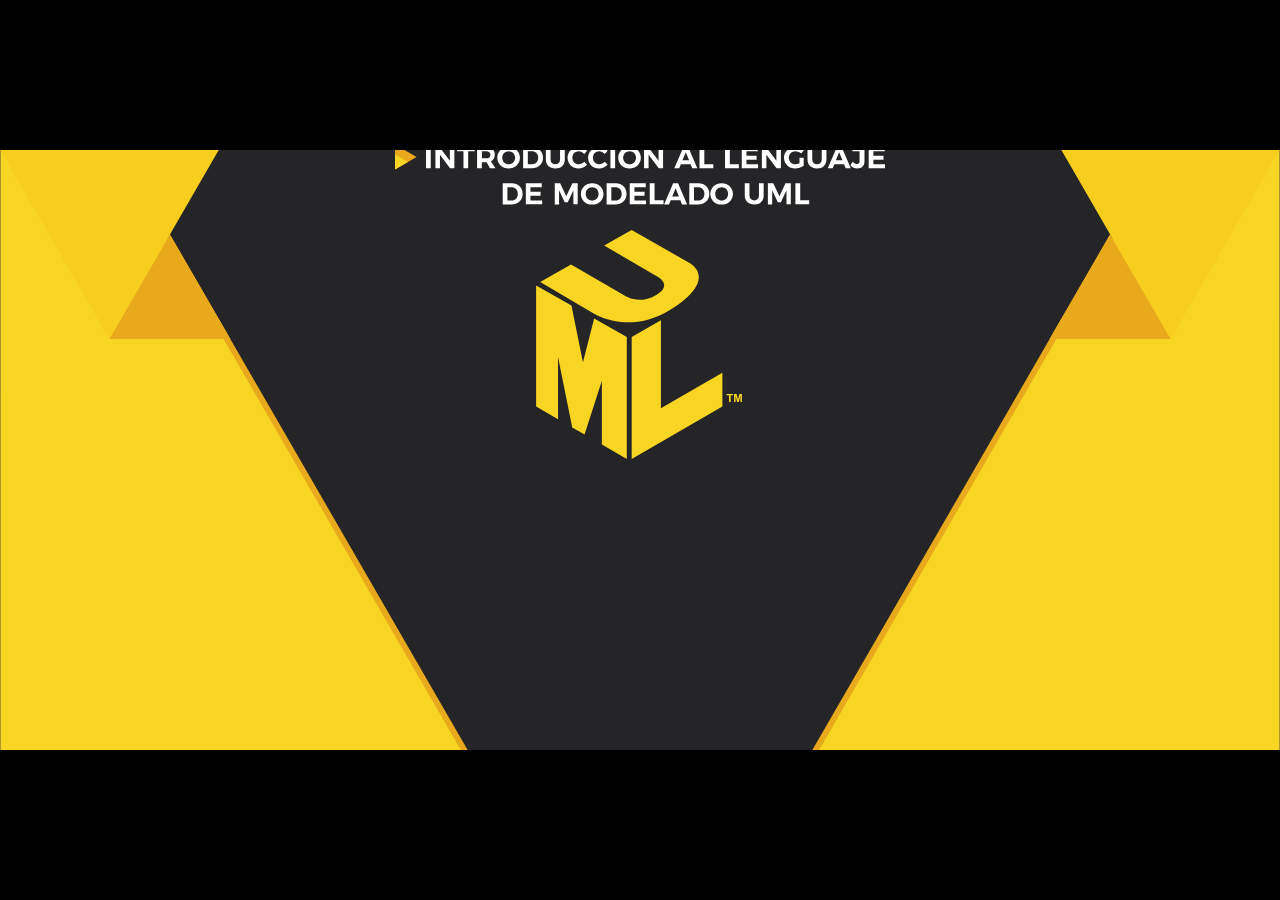
<file: index.html>
<!DOCTYPE html>
<html>
<head>
	<meta http-equiv="Content-Type" content="text/html; charset=utf-8"/>
	<meta http-equiv="X-UA-Compatible" content="IE=Edge"/>
    	<link rel="shortcut icon" href="images/favicon.ico">
	<link rel="apple-touch-icon" href="images/apple-touch-icon.png">
	<title>Introducción a lenguaje de modelado UML</title>
<!--Adobe Edge Runtime-->
    <script type="text/javascript" charset="utf-8" src="edge_includes/edge.6.0.0.min.js"></script>
    <style>
        .edgeLoad-EDGE-12438714 { visibility:hidden; }
    </style>
<script>
   AdobeEdge.loadComposition('index', 'EDGE-12438714', {
    scaleToFit: "both",
    centerStage: "both",
    minW: "0px",
    maxW: "undefined",
    width: "1280px",
    height: "600px"
}, {"style":{"${symbolSelector}":{"isStage":"true","rect":["undefined","undefined","1280px","600px"]}},"dom":[{"rect":["550px","210px","180px","180px","auto","auto"],"id":"precarga","fill":["rgba(0,0,0,0)","images/precarga.gif","0px","0px"],"type":"image","tag":"img"}]}, {"dom":{}});
</script>
<!--Adobe Edge Runtime End-->

</head>
<body style="margin:0;padding:0;">
	<div id="Stage" class="EDGE-12438714">
	</div>
</body>
</html>
</file>
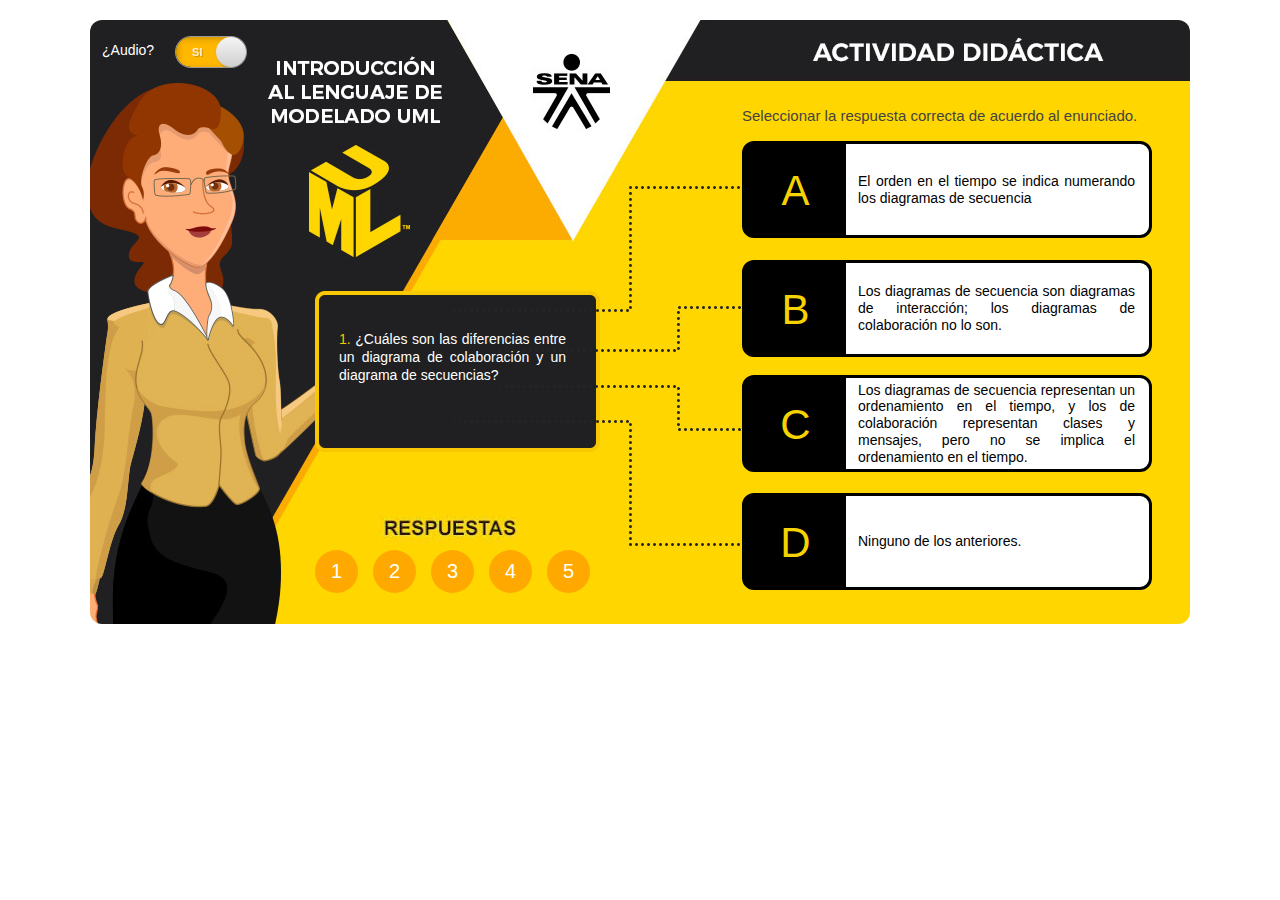
<file: actividad/index.html>
<!DOCTYPE html>
<html lang="es">
	<head>
		<meta charset="utf-8">
	  	<!-- Use the .htaccess and remove these lines to avoid edge case issues.
	       More info: h5bp.com/i/378 -->
	  	<meta http-equiv="X-UA-Compatible" content="IE=edge,chrome=1">

	  	<title>OA INTRODUCCION AL LENGUAJE DE MODELADO UML.</title>
	  	<meta name="description" content="Actividad de afianzamiento SENA">

	  	<!-- Mobile viewport optimized: h5bp.com/viewport -->
	  	<meta name="viewport" content="width=device-width">

			<script src="js/jquery-1.9.1.js"></script>
			<script src="js/jquery-ui.js"></script>

			<script src="js/plugins.js"></script>
			<link rel="stylesheet" href="js/toogle/css/toggles.css">
			<link rel="stylesheet" href="js/toogle/css/themes/toggles-light.css">
			<script src="js/toogle/toggles.min.js" type="text/javascript"></script>
			<link rel="stylesheet" href="css/cuestionario.css">

			<script src="js/cuestionario.js" charset="utf-8"></script>

	</head>
  	<body>



  		<div id='contenedor' class='box_round'>


			<div class="encabezado ">

        <div class="encabezado__audio">
            <span>¿Audio?</span>
           <div class="toogle-container">
              <div class="toggle toggle-light"></div>
            </div>
        </div>
      </div>

  		<div id='instrucciones'><p>Seleccionar la respuesta correcta de acuerdo al enunciado.</p></div>

			<div id="lineas"></div>

  		<div id='personaje_cara' class='normal'></div>

			<div id="resultados">
				<div class="estadistica"></div>

		        <div class="resultados circle">
		            <strong>90<i>%</i></strong>
		        </div>

				<div class="estadistica__numero">0/8</div>

				<div class="estadistica__mensaje">
					<p>Lamento los pocos aciertos. ¡debes estudiar más!</p>
				</div>

				<div class="bt__jugar-de-nuevo"></div>

			</div>


  			<div id='preguntas'><!-- div preguntas -->

  				<!--  cuestionario -->
					<div id='p1' class="opcion"><!-- p1 -->
		        <div class='wrap'>

		          <div class='question'>
		            <p><span></span> ¿Cuáles  diagramas UML dan  una  perspectiva  dinámica  de  un  sistema, es decir, muestran el cambio progresivo?</p>
		          </div>

					<div class='opciones norandom'>
			            <div data-preg='p1' data-valor='false' class='respuesta uno'>
							<div class="respuesta__letra"><span>A</span></div>
							<div class="respuesta__enunciado">
								<p> 	De uso</p>
							</div>
						</div>
		            	<div data-preg='p1' data-valor='false' class='respuesta dos'>
							<div class="respuesta__letra"><span>B</span></div>
							<div class="respuesta__enunciado">
								<p> De actividades</p>
							</div>
						</div>
		            	<div data-preg='p1' data-valor='false' class='respuesta tres'>
							<div class="respuesta__letra"><span>C</span></div>
							<div class="respuesta__enunciado">
								<p>  De secuencia</p>
							</div>
						</div>
		            	<div data-preg='p1' data-valor='true' class='respuesta cuatro'>
							<div class="respuesta__letra"><span>D</span></div>
							<div class="respuesta__enunciado">
								<p> 	Todos los anteriores</p>
							</div>
						</div>
		          </div>

		        </div>
		      </div><!-- /p1 -->


		      <div id='p2' class="opcion"><!-- p2 -->
		        <div class='wrap'>
		          <div class='question'><p><span></span> ¿Cómo se representa una clase en el UML? </p></div>
				  <div class='opciones norandom'>
		            <div data-preg='p2' data-valor='false' class='respuesta uno'>
						<div class="respuesta__letra"><span>A</span></div>
						<div class="respuesta__enunciado">
							<p> Con un ruta concurrente.</p>
						</div>
					</div>
		            <div data-preg='p2' data-valor='true' class='respuesta dos'>
						<div class="respuesta__letra"><span>B</span></div>
						<div class="respuesta__enunciado">
							<p>	Con  un  rectángulo  que contiene  nombre  de  clase,  atributos de clase y métodos de la clase.</p>
						</div>
					</div>
		            <div data-preg='p2' data-valor='false' class='respuesta tres'>
						<div class="respuesta__letra"><span>C</span></div>
						<div class="respuesta__enunciado">
							<p>	Con un mensaje.</p>
						</div>
					</div>
		            <div data-preg='p2' data-valor='false' class='respuesta cuatro'>
						<div class="respuesta__letra"><span>D</span></div>
						<div class="respuesta__enunciado">
							<p>	No tiene representación.</p>
						</div>
					</div>
		          </div>
		        </div>
		      </div><!-- /p2 -->

		      <div id='p3' class="opcion"><!-- p3 -->
		        <div class='wrap'>
		          <div class='question'><p><span></span> Los diagramas _____________ son utilizados para documentar el comportamiento de un sistema desde el punto de vista del cliente. </p></div>
		          <div class='opciones norandom'>
		            <div data-preg='p3' data-valor='false' class='respuesta uno'>
						<div class="respuesta__letra"><span>A</span></div>
						<div class="respuesta__enunciado">
							<p> De objetos.</p>
						</div>
					</div>
		            <div data-preg='p3' data-valor='false' class='respuesta dos'>
						<div class="respuesta__letra"><span>B</span></div>
						<div class="respuesta__enunciado">
							<p> De secuencia.</p>
						</div>
					</div>
		            <div data-preg='p3' data-valor='true' class='respuesta tres'>
						<div class="respuesta__letra"><span>C</span></div>
						<div class="respuesta__enunciado">
							<p> De casos de uso.</p>
						</div>
					</div>
		            <div data-preg='p3' data-valor='false' class='respuesta cuatro'>
						<div class="respuesta__letra"><span>D</span></div>
						<div class="respuesta__enunciado">
							<p> De estado.</p>
						</div>
					</div>
		          </div>
		        </div>
		      </div><!-- /p3 -->

		      <div id='p4' class="opcion"><!-- p4 -->
		        <div class='wrap'>
		          <div class='question'><p><span></span> ¿Nombre del proceso que está más asociado con el UML?</p></div>
		          <div class='opciones norandom'>
		            <div data-preg='p4' data-valor='false' class='respuesta uno'>
						<div class="respuesta__letra"><span>A</span></div>
						<div class="respuesta__enunciado">
							<p>  Métodos Agiles</p>
						</div>

					</div>
		            <div data-preg='p4' data-valor='false' class='respuesta dos'>
						<div class="respuesta__letra"><span>B</span></div>
						<div class="respuesta__enunciado">
							<p> eXtreme Programming</p>
						</div>

					</div>
		            <div data-preg='p4' data-valor='true' class='respuesta tres'>
						<div class="respuesta__letra"><span>C</span></div>
						<div class="respuesta__enunciado">
							<p>  Proceso de modelado</p>
						</div>

					</div>
		            <div data-preg='p4' data-valor='false' class='respuesta cuatro'>
						<div class="respuesta__letra"><span>D</span></div>
						<div class="respuesta__enunciado">
							<p> RUP Rational Unified Process</p>
						</div>
					</div>
		          </div>
		        </div>
		      </div><!-- /p4 -->

		      <div id='p5' class="opcion"><!-- p5 -->
		        <div class='wrap'>
		          <div class='question'><p><span></span> ¿Cuáles son las diferencias entre un diagrama de colaboración y un diagrama de secuencias?</p></div>
		          <div class='opciones norandom'>
		            <div data-preg='p5' data-valor='false' class='respuesta uno'>
						<div class="respuesta__letra"><span>A</span></div>
						<div class="respuesta__enunciado">
							<p>El orden en el tiempo se indica numerando los diagramas de secuencia</p>
						</div>
					</div>
		            <div data-preg='p5' data-valor='false' class='respuesta dos'>
						<div class="respuesta__letra"><span>B</span></div>
						<div class="respuesta__enunciado">
							<p> Los diagramas de secuencia son diagramas de interacción; los diagramas de colaboración no lo son.</p>
						</div>
					</div>
		            <div data-preg='p5' data-valor='true' class='respuesta tres'>
						<div class="respuesta__letra"><span>C</span></div>
						<div class="respuesta__enunciado">
							<p> Los diagramas de secuencia representan un ordenamiento en el tiempo, y los de colaboración representan clases y mensajes, pero no se implica el ordenamiento en el tiempo.</p>
						</div>
					</div>
		            <div data-preg='p5' data-valor='false' class='respuesta cuatro'>
						<div class="respuesta__letra"><span>D</span></div>
						<div class="respuesta__enunciado">
							<p> Ninguno de los anteriores.</p>
						</div>
					</div>
		          </div>
		        </div>
		      </div><!-- /p5 -->

  				<!--  fin de cuestionario -->

  			</div><!-- fin preguntas -->

			<div id='cinta'>
				<!-- <div class='cinta'> -->
					<div class='c0 circulo normal'>1</div>
					<div class='c1 circulo normal'>2</div>
					<div class='c2 circulo normal'>3</div>
					<div class='c3 circulo normal'>4</div>
					<div class='c4 circulo normal'>5</div>
				<!-- </div> -->
			</div>

  			<div style='clear:both'></div>

			<div class='sonidos'>
				<audio preload>
				  <source src='audios/screen-change.mp3' type='audio/mp3'>
				  <source src='audios/screen-change.ogg' type='audio/ogg'>
				</audio>
				<audio preload>
				  <source src='audios/success.mp3' type='audio/mp3'>
				  <source src='audios/success.ogg' type='audio/ogg'>
				</audio>
				<audio preload>
				  <source src='audios/fail.mp3' type='audio/mp3'>
				  <source src='audios/fail.ogg' type='audio/ogg'>
				</audio>
				<audio preload>
				  <source src='audios/end-game-success.mp3' type='audio/mp3'>
				  <source src='audios/end-game-success.ogg' type='audio/ogg'>
				</audio>
				<audio preload>
				  <source src='audios/end-game-fail.mp3' type='audio/mp3'>
				  <source src='audios/end-game-fail.ogg' type='audio/ogg'>
				</audio>
			</div>

  		</div>


		<form name='test' id='test'></form>
  	</body>

</html>
</file>
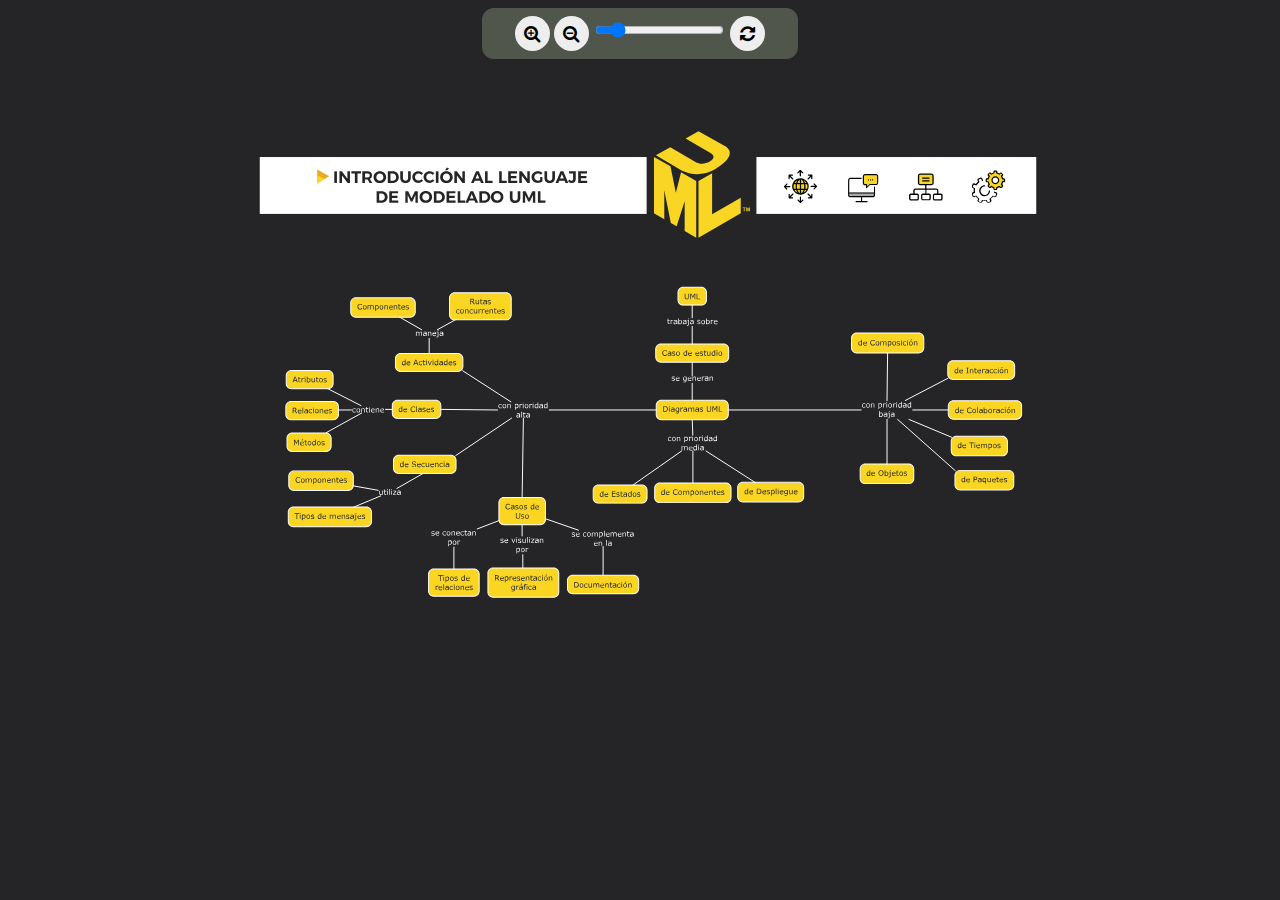
<file: utilidades/mapa/index.html>
<!doctype html>
<html>
  <head>
    <title>Mapa de contenido</title>
    <meta http-equiv="Content-Type" content="text/html; charset=utf-8" />
    <meta name="viewport" content="width=device-width, initial-scale=1">
    <link rel="stylesheet" href="css/font-awesome.min.css">
    <style type="text/css">
      body {
	background: #ededed;
	color: #333666;
	background-color: #252527;
}
      section { text-align: center; margin: 0px 0; }
      .panzoom-parent { border: 2px solid #333; }
      .panzoom-parent .panzoom { border: 2px dashed #666; }
      .buttons {
	background-color: #51564D;
	border-radius: 12px;
	margin: 0 auto 15px;
	padding: 8px;
	width: 300px;
      }
      .zoom-in, .zoom-out, .reset {
        width: 35px;
        height: 35px;
        border-radius: 50%;
        background-color: #eee;
        border:0px;
        cursor: pointer;
        /*color:#fff;*/
      }
      .zoom-in:hover, .zoom-out:hover, .reset:hover { 
        background-color: #ddd;
      }
        
    </style>
    <script src="js/jquery.js"></script>
    <script src="js/jquery.panzoom.min.js"></script>
    <script src="js/jquery.mousewheel.js"></script>
  </head>
  <body>
    <section>
      <div class="buttons">
        <button class="zoom-in"><i class="fa fa-search-plus fa-lg"></i></button>
        <button class="zoom-out"><i class="fa fa-search-minus fa-lg"></i></button>
        <input type="range" class="zoom-range">
        <button class="reset"><i class="fa fa-refresh fa-lg"></i></button>
      </div>      
      <div class="parent">
        <div class="panzoom">
          <img id='mapasvg' src="img/mapa.svg" width="1280" height="600">
        </div>
      </div>

      <script>
        (function() {
          var $section = $('section').first();
          $section.find('.panzoom').panzoom({
            $zoomIn: $section.find(".zoom-in"),
            $zoomOut: $section.find(".zoom-out"),
            $zoomRange: $section.find(".zoom-range"),
            $reset: $section.find(".reset")
          });
        })();
      </script>
    </section>
  </body>
</html>
</file>
<file: actividad/js/toogle/css/toggles.css>
.toggle-slide {
  overflow: hidden;
  cursor: pointer;
  -webkit-user-select: none;
     -moz-user-select: none;
      -ms-user-select: none;
          user-select: none;
  direction: ltr;
}
.toggle-slide .toggle-on,
.toggle-slide .toggle-off,
.toggle-slide .toggle-blob {
  float: left;
}
.toggle-slide .toggle-blob {
  position: relative;
  z-index: 99;
  cursor: hand;
  cursor: -webkit-grab;
  cursor: -moz-grab;
  cursor: grab;
}
</file>
<file: actividad/js/toogle/css/themes/toggles-light.css>
.toggle-light .toggle-slide {
  border-radius: 9999px;
  box-shadow: 0 0 0 1px #999;
}
.toggle-light .toggle-on,
.toggle-light .toggle-off {
  font-size: 11px;
  font-weight: 900;
}
.toggle-light .toggle-on,
.toggle-light .toggle-select .toggle-inner .active {
  background: #FFB700;
  box-shadow: inset 2px 2px 6px rgba(0, 0, 0, 0.2);
  text-shadow: 1px 1px rgba(0, 0, 0, 0.2);
  color: rgba(255, 255, 255, 0.8);
}
.toggle-light .toggle-off,
.toggle-light .toggle-select .toggle-on {
  color: rgba(0, 0, 0, 0.6);
  text-shadow: 0 1px rgba(255, 255, 255, 0.2);
  background: -webkit-linear-gradient(#cfcfcf, #f5f5f5);
  background: linear-gradient(#cfcfcf, #f5f5f5);
}
.toggle-light .toggle-blob {
  border-radius: 50px;
  background: -webkit-linear-gradient(#f5f5f5, #cfcfcf);
  background: linear-gradient(#f5f5f5, #cfcfcf);
  box-shadow: 1px 1px 2px #888;
}
.toggle-light .toggle-blob:hover {
  background: -webkit-linear-gradient(#e4e4e4, #f9f9f9);
  background: linear-gradient(#e4e4e4, #f9f9f9);
}
</file>
<file: actividad/css/cuestionario.css>
* {
  box-sizing: border-box;
}
html {
background: #fff;
height: 100%;
}

body {
  /*background: #04AD36;*/
  font-family: 'helvetica', sans-serif;
}

/**********************************************************/
.box_round {
  -webkit-border-radius: 12px; /* Safari 3-4, iOS 1-3.2, Android ≤1.6 */
          border-radius: 12px; /* Opera 10.5, IE9+, Safari 5, Chrome, Firefox 4+, iOS 4, Android 2.1+ */

  /* useful if you don't want a bg color from leaking outside the border: */
  -moz-background-clip: padding; -webkit-background-clip: padding-box; background-clip: padding-box;
}
/**********************************************************/
.clear { clear: both;}

.container {
  width: 1100px;
  margin: 0 auto; }

.encabezado {
    position: absolute;
    top:0px; left:12px;
      height: 60px;
 }

.encabezado__titulo {
  float: left; }
  .encabezado__titulo h1 {
    font: 700 22px/1.4em Helvetica, sans-serif;
    letter-spacing: 3px;
    margin-top: 20px;
    color: #333; }

.encabezado__audio {
    }
  .encabezado__audio span {
    font-size: 14px;
    color: #fff;
    font-weight: 300;
    letter-spacing: 0px; }

.toogle-container {
  display: inline-block;
  height: 70px;
  width: 105px;
  position: relative;
  top: 12px;
}

  .right span {
      font-size: 14px;
      color:#fff;
  }

.toggle {
  height: 30px;
  margin: 5px auto;
  width: 70px;
}
.toggle-on.active {
  text-indent: 16px !important;
}
.toggle-off.active {
  text-indent: 27px !important;
}


h1 {
font: 900 24px/1.4em 'helvetica', sans-serif;
margin:0px;
color:#BA1A1A;
}

#instrucciones {
  position: absolute;
  left:652px;
  top:70px;
  width: 410px;
  height: 80px;
}
#instrucciones p {
    color: #444;
    font: 400 15px/1.4em 'helvetica', sans-serif;
}



#contenedor { width: 1100px; height: 604px; border:0px solid #595455; margin: 20px auto; background: url('../images/fondo_actividad.jpg') no-repeat top left scroll #202022; overflow:hidden; position:relative; }

#preguntas {position: relative;width:1100px; height:620px;}

  /*****************************/
  .question {
      width: 275px;
      height: 156px;
      position: absolute;
      left: 225px;
      top: 269px;
      z-index: 50;
  }
    .question p { color:#fff; padding: 0px 24px; font:400 14px/1.3em 'helvetica', sans-serif; text-align: justify; margin:0; }
    .question p span { color: #EDCA00;}

    #lineas {
        position: absolute;
        width: 295px;
        height: 360px;
        left: 362px;
        top: 166px;
        background: url('../images/lineas.png') top left no-repeat;
    }


.respuesta {
      position: absolute;
      width: 410px;
      height: 97px;
      border: 3px solid #000;
      left: 652px;
      background: #fff;
      border-radius: 12px;
      display: flex;
      align-items:stretch;
      justify-content: flex-start;
  }
  .respuesta:hover{
    cursor: pointer;
    background: #FEAD00;
 }
     .respuesta:hover p {
         color: #000;
     }
  .respuesta p {
    font: 400 14px/1.2em 'Helvetica',Arial,sans-serif;
    text-align: justify;
    color: #000;
    padding: 0px;
    margin: 0px;
  }
  .respuesta p span {
    font-weight: normal;
    border-top-left-radius: 4px;
    border-bottom-left-radius: 4px;
    width: 101px;
    text-align: center;
    display: inline-block;
    line-height: 93px;
    margin-right: 7px;
    background: #000;
    font-size: 42px;
    color: #F5D200;
  }

  .respuesta__letra {
      font-weight: normal;
      border-top-left-radius: 4px;
      border-bottom-left-radius: 4px;
      text-align: center;
      background: #000;
      font-size: 42px;
      color: #F5D200;
      flex: 0 0 101px;
      line-height: 94px;
  }

  .respuesta__enunciado {
      flex: 1 0 305px;
      display: flex;
      align-items: center;
  }
      .respuesta__enunciado p {
          padding-left: 12px;
          padding-right: 16px;
      }

.respuesta.uno {
  top: 121px;
  }
  .respuesta.uno p span {

  }
  .respuesta.uno:hover {

  }
.respuesta.dos {
  top: 240px;
  }
  .respuesta.dos p span {

  }
  .respuesta.dos:hover {

  }
.respuesta.tres {
  top: 355px;
  }
  .respuesta.tres p span {

  }
  .respuesta.tres:hover {

  }
.respuesta.cuatro {
  top: 473px;
 }
  .respuesta.cuatro p span {

  }
  .respuesta.cuatro:hover{

  }



.buena {
  background-color: #00C500 !important;
    }
    .buena p { color: #fff !important; }
  .buena span {
    color: #00C500; }

.mala {
  background-color: #F20F01 !important;
 }
  .mala p { color: #fff !important; }
  .mala span {
    color: #F20F01; }



  /****************************/

  #cinta { }

#cuerpo {
  background: url('../images/profe_cuerpo.png') top left no-repeat;
  width: 229px;
  height: 608px;
  position: absolute;
  left: 859px;
  top: 293px;
  z-index: 90;
}

#personaje_cuerpo {
  position: absolute;
  width: 412px;
  height: 388px;
  left: 17px;
  top: 232px;
  background: url('../images/cuerpo_personaje.png') top left no-repeat;
}

#personaje_cara {
  position:absolute; left: -3px; top: 63px;
  height: 258px;
  background-image: url("../images/sprite_caras.png");
  background-repeat: no-repeat;
  line-height: 157px;
  width: 157px;
  z-index: 92;
}

#personaje_cara.normal {
  background-position: 0 0;
}

#personaje_cara.perdio {
  background-position: -314px 0;
}

#personaje_cara.gano {
  background-position: -157px 0;
}


/*=================  Posicionar Cinta de Números ===================*/
.circulo {
  position: absolute;
  width: 43px;
  height: 43px;
  font-weight: 300;
  line-height: 43px;
  text-align: center;
  top:530px;
  /*cursor: pointer;*/
  border-radius: 50%;
  font-size: 20px;
  color: #fff;
  background: #FFA900;
}

.circulo.normal {
  background: #FFA900;
}

.circulo.gano {
  background: url('../images/bt_bien.png') no-repeat left top scroll;
  text-indent: 2000px;
}
.circulo.perdio {
  background: url('../images/bt_mal.png') no-repeat left top scroll;
  text-indent: 2000px;
}

.c0 { left: 225px; }
.c1 { left: 283px; }
.c2 { left: 341px; }
.c3 { left: 399px; }
.c4 { left: 457px; }


/************************** Resultados   ********************************/

.circle {
  position: absolute;
  width: 100px;
  height: 100px;
  left: 701px;
  top: 277px;
  color: #fff;
}

.circle strong {
  font-size: 30px;
  font-weight: 900;
  left: 24px;
  line-height: 85px;
  position: absolute;
  text-align: center;
  top: 30px;
  width: 100%;
}

#resultados {
  position: relative;
  width: 1100px;
  height: 700px;
  z-index: 100;
  /*background: rgba(0, 0, 0, 0.6);*/
}

.estadistica {
  width: 369px;
  height: 373px;
  background: url("../images/bg_resultados.png") center center no-repeat;
  position: absolute;
  left: 506px;
  top: 116px;
}

.estadistica__numero {
  position: absolute;
  width: 115px;
  height: 33px;
  line-height: 37px;
  left: 722px;
  top:177px;

  font-size: 20px;
  font-weight: 700;
  text-align: center;
  letter-spacing: 0px;
  color: #000;
}

.estadistica__mensaje {
    width: 247px;
    height: 92px;
    position: absolute;
    left: 242px;
    top: 302px;
    z-index: 50;
}

.estadistica__mensaje p {
  font-size: 20px;
  font-weight: 700;
  text-align: center;
  letter-spacing: 0px;
  padding: 12px 0px 0px;
  color: #fff;
  margin: 0px;}

  p.nopadding {
    padding-top: 0px;
  }

.bt__jugar-de-nuevo {
  position: absolute;
  width: 205px;
  height: 50px;
  left: 677px;
  top: 490px;
  cursor: pointer;
}

.bt__jugar-de-nuevo {
  background: url("../images/bt_volver.png") no-repeat left top; }
  .bt__jugar-de-nuevo:hover {background: url("../images/bt_volver_hover.png") no-repeat left top; }
</file>
